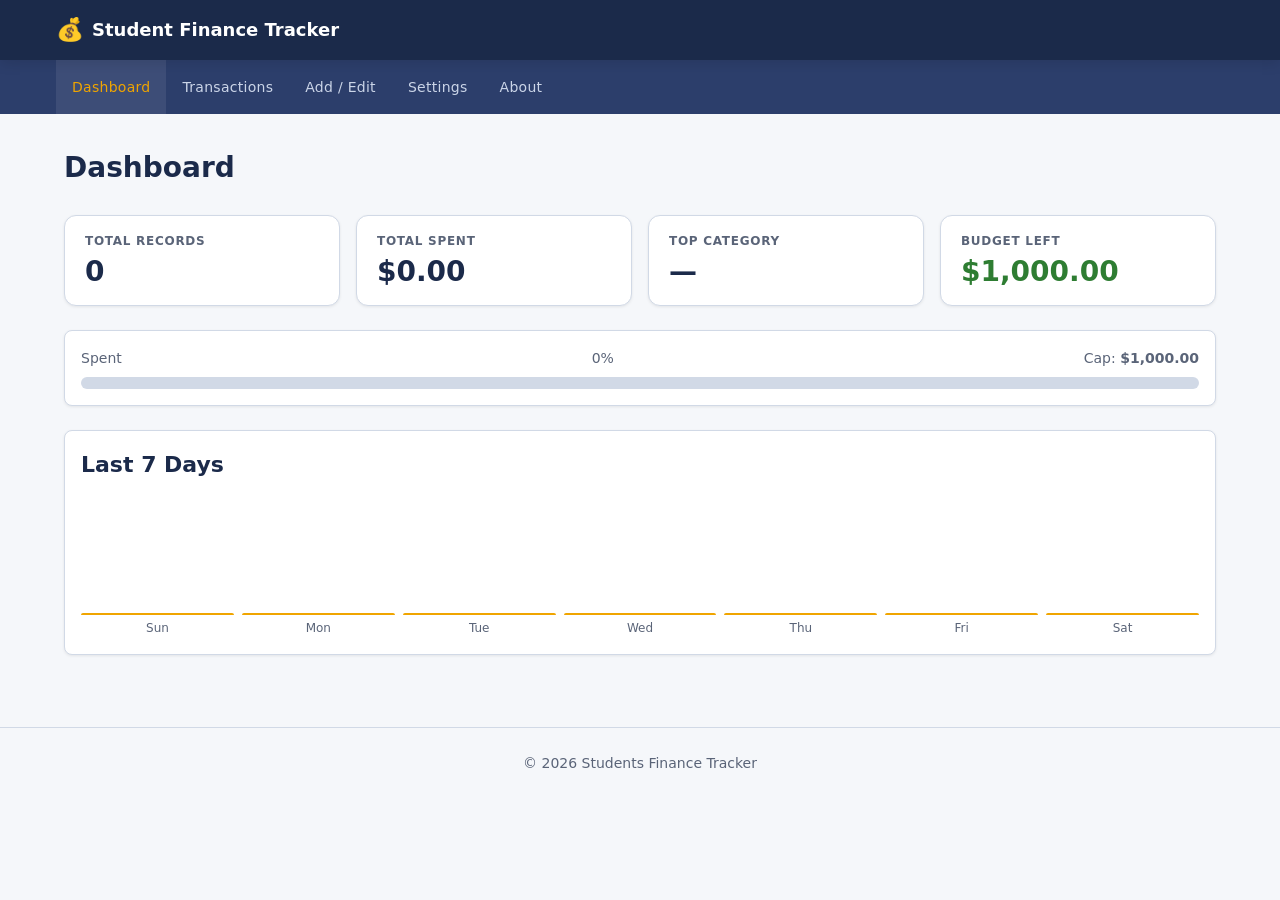
<file: index.html>
<!DOCTYPE html>
<html lang="en">
<head>
  <meta charset="UTF-8" />
  <meta name="viewport" content="width=device-width, initial-scale=1.0" />
  <title>Student Finance Tracker</title>
  <link rel="stylesheet" href="styles/base.css" />
  <link rel="stylesheet" href="styles/layout.css" />
  <link rel="stylesheet" href="styles/components.css" />
</head>
<body>

  <!-- Skip to main content (a11y) -->
  <a href="#main-content" class="skip-link">Skip to main content</a>

  <!-- ===== HEADER ===== -->
  <header class="site-header" role="banner">
    <div class="header-inner">
      <div class="brand">
        <span class="brand-icon" aria-hidden="true">💰</span>
        <span class="brand-name">Student Finance Tracker</span>
      </div>
      <button class="nav-toggle" aria-label="Toggle navigation" aria-expanded="false" aria-controls="primary-nav">
        <span class="hamburger" aria-hidden="true"></span>
      </button>
    </div>
  </header>

  <!-- ===== NAV ===== -->
  <nav id="primary-nav" class="primary-nav" aria-label="Primary navigation">
    <ul role="list">
      <li><a href="#section-dashboard" class="nav-link active" data-section="dashboard">Dashboard</a></li>
      <li><a href="#section-transactions" class="nav-link" data-section="transactions">Transactions</a></li>
      <li><a href="#section-add" class="nav-link" data-section="add">Add / Edit</a></li>
      <li><a href="#section-settings" class="nav-link" data-section="settings">Settings</a></li>
      <li><a href="#section-about" class="nav-link" data-section="about">About</a></li>
    </ul>
  </nav>

  <!-- ===== MAIN ===== -->
  <main id="main-content" class="main-content" tabindex="-1">

    <!-- ARIA live region for status messages -->
    <div id="status-msg" role="status" aria-live="polite" aria-atomic="true" class="sr-only"></div>
    <div id="alert-msg" role="alert" aria-live="assertive" aria-atomic="true" class="sr-only"></div>

    <!-- ── DASHBOARD ── -->
    <section id="section-dashboard" class="page-section active" aria-labelledby="h-dashboard">
      <h1 id="h-dashboard">Dashboard</h1>

      <div class="stats-grid">
        <article class="stat-card" aria-label="Total transactions">
          <span class="stat-label">Total Records</span>
          <span class="stat-value" id="stat-total">0</span>
        </article>
        <article class="stat-card" aria-label="Total spending">
          <span class="stat-label">Total Spent</span>
          <span class="stat-value" id="stat-sum">$0.00</span>
        </article>
        <article class="stat-card" aria-label="Top category">
          <span class="stat-label">Top Category</span>
          <span class="stat-value" id="stat-top-cat">—</span>
        </article>
        <article class="stat-card" aria-label="Budget remaining">
          <span class="stat-label">Budget Left</span>
          <span class="stat-value" id="stat-budget-left">$0.00</span>
        </article>
      </div>

      <!-- Budget cap progress -->
      <div class="budget-bar-wrap" aria-label="Budget usage">
        <div class="budget-bar-labels">
          <span>Spent</span>
          <span id="budget-bar-pct">0%</span>
          <span>Cap: <strong id="budget-cap-label">$1000.00</strong></span>
        </div>
        <div class="budget-bar-track" role="progressbar" aria-valuenow="0" aria-valuemin="0" aria-valuemax="100" aria-labelledby="h-dashboard">
          <div class="budget-bar-fill" id="budget-bar-fill"></div>
        </div>
      </div>

      <!-- Last 7 days trend chart -->
      <section class="trend-section" aria-labelledby="h-trend">
        <h2 id="h-trend">Last 7 Days</h2>
        <div class="trend-chart" id="trend-chart"></div>
      </section>
    </section>

    <!-- ── TRANSACTIONS ── -->
    <section id="section-transactions" class="page-section" aria-labelledby="h-transactions">
      <h1 id="h-transactions">Transactions</h1>

      <!-- Search & filter toolbar -->
      <div class="toolbar" role="search">
        <div class="search-wrap">
          <label for="search-input" class="sr-only">Search transactions (regex)</label>
          <input type="search" id="search-input" class="search-input" placeholder="Search (regex)…" autocomplete="off" />
          <label class="toggle-label">
            <input type="checkbox" id="search-case" />
            <span>Case sensitive</span>
          </label>
        </div>
        <div class="filter-wrap">
          <label for="filter-category" class="sr-only">Filter by category</label>
          <select id="filter-category" class="select-input">
            <option value="">All Categories</option>
          </select>
          <label for="sort-select" class="sr-only">Sort by</label>
          <select id="sort-select" class="select-input">
            <option value="date-desc">Date (Newest)</option>
            <option value="date-asc">Date (Oldest)</option>
            <option value="desc-asc">Description A→Z</option>
            <option value="desc-desc">Description Z→A</option>
            <option value="category-asc">Category A→Z</option>
            <option value="category-desc">Category Z→A</option>
            <option value="amount-asc">Amount ↑</option>
            <option value="amount-desc">Amount ↓</option>
          </select>
        </div>
      </div>

      <!-- Search error feedback -->
      <p id="search-error" class="field-error" aria-live="polite" hidden></p>

      <!-- Records table (desktop) / cards (mobile) -->
      <div id="records-container" class="records-container">
        <p class="empty-state" id="empty-state">No transactions yet. <a href="#section-add" data-section="add">Add one!</a></p>
      </div>

      <!-- Import / Export -->
      <div class="io-bar">
        <button id="btn-export" class="btn btn-secondary">Export JSON</button>
        <label class="btn btn-secondary" for="import-file">
          Import JSON
          <input type="file" id="import-file" accept=".json" class="sr-only" />
        </label>
      </div>
    </section>

    <!-- ── ADD / EDIT FORM ── -->
    <section id="section-add" class="page-section" aria-labelledby="h-add">
      <h1 id="h-add">Add the Transaction</h1>

      <form id="transaction-form" class="transaction-form" novalidate aria-label="Transaction form">
        <input type="hidden" id="edit-id" />

        <div class="form-group">
          <label for="f-description">Description <span aria-hidden="true">*</span></label>
          <input type="text" id="f-description" name="description" required
                 autocomplete="off" aria-describedby="err-description" />
          <span id="err-description" class="field-error" role="alert" aria-live="polite"></span>
        </div>

        <div class="form-group">
          <label for="f-amount">Amount (USD) <span aria-hidden="true">*</span></label>
          <input type="text" id="f-amount" name="amount" required
                 inputmode="decimal" autocomplete="off" aria-describedby="err-amount" />
          <span id="err-amount" class="field-error" role="alert" aria-live="polite"></span>
        </div>

        <div class="form-group">
          <label for="f-category">Category <span aria-hidden="true">*</span></label>
          <select id="f-category" name="category" required aria-describedby="err-category">
            <option value="">— Select —</option>
            <option value="Food">Food</option>
            <option value="Books">Books</option>
            <option value="Transport">Transport</option>
            <option value="Entertainment">Entertainment</option>
            <option value="Fees">Fees</option>
            <option value="Other">Other</option>
          </select>
          <span id="err-category" class="field-error" role="alert" aria-live="polite"></span>
        </div>

        <div class="form-group">
          <label for="f-date">Date <span aria-hidden="true">*</span></label>
          <input type="date" id="f-date" name="date" required aria-describedby="err-date" />
          <span id="err-date" class="field-error" role="alert" aria-live="polite"></span>
        </div>

        <div class="form-actions">
          <button type="submit" class="btn btn-primary" id="btn-submit">Add Transactions</button>
          <button type="button" class="btn btn-ghost" id="btn-cancel" hidden>Cancel Edit</button>
        </div>
      </form>
    </section>

    <!-- ── SETTINGS ── -->
    <section id="section-settings" class="page-section" aria-labelledby="h-settings">
      <h1 id="h-settings">Settings</h1>

      <form id="settings-form" class="settings-form" novalidate aria-label="Settings form">

        <fieldset>
          <legend>Budget Cap</legend>
          <div class="form-group">
            <label for="s-budget-cap">Monthly Cap (USD)</label>
            <input type="text" id="s-budget-cap" name="budgetCap" value="1000"
                   inputmode="decimal" aria-describedby="err-budget-cap" />
            <span id="err-budget-cap" class="field-error" role="alert" aria-live="polite"></span>
          </div>
        </fieldset>

        <fieldset>
          <legend>Currency Rates (manual)</legend>
          <p class="fieldset-hint">Set exchange rates relative to 1 USD.</p>
          <div class="form-group">
            <label for="s-rate-eur">1 USD = ? EUR</label>
            <input type="text" id="s-rate-eur" name="rateEUR" value="0.92"
                   inputmode="decimal" aria-describedby="err-rate-eur" />
            <span id="err-rate-eur" class="field-error" role="alert" aria-live="polite"></span>
          </div>
          <div class="form-group">
            <label for="s-rate-kes">1 USD = ? KES</label>
            <input type="text" id="s-rate-kes" name="rateKES" value="129.5"
                   inputmode="decimal" aria-describedby="err-rate-kes" />
            <span id="err-rate-kes" class="field-error" role="alert" aria-live="polite"></span>
          </div>
          <div class="form-group">
            <label for="s-display-currency">Display currency</label>
            <select id="s-display-currency" name="displayCurrency">
              <option value="USD">USD — US Dollar</option>
              <option value="EUR">EUR — Euro</option>
              <option value="KES">KES — Kenyan Shilling</option>
            </select>
          </div>
        </fieldset>

        <fieldset>
          <legend>Categories</legend>
          <p class="fieldset-hint">Comma-separated list of categories.</p>
          <div class="form-group">
            <label for="s-categories">Categories</label>
            <input type="text" id="s-categories" name="categories"
                   value="Food,Books,Transport,Entertainments,Fees,Others"
                   aria-describedby="err-categories" />
            <span id="err-categories" class="field-error" role="alert" aria-live="polite"></span>
          </div>
        </fieldset>

        <div class="form-actions">
          <button type="submit" class="btn btn-primary">Save Settings</button>
          <button type="button" class="btn btn-danger" id="btn-clear-data">Clear All Data</button>
        </div>
      </form>
    </section>

    <!-- ── ABOUT ── -->
    <section id="section-about" class="page-section" aria-labelledby="h-about">
      <h1 id="h-about">About</h1>
      <div class="about-card">
        <p>
          <strong>Students Finance Tracker</strong> helps to students log, categorise and analyse
          their daily spendings. Track budgets, search transactions with regex and export your
          data at any time, all stored locally in your browser.
        </p>
        <h2>Contact</h2>
        <ul class="contact-list">
          <li>
            <a href="https://github.com/pmadit-blip" target="_blank" rel="noopener noreferrer"
               aria-label="GitHub profile (opens in new tab)">
              github.com/pmadit-blip
            </a>
          </li>
          <li>
            <a href="mailto:p.madit@alustudent.com" aria-label="Send email">
              p.madit@alustudent.com
            </a>
          </li>
        </ul>
      </div>
    </section>

  </main>

  <!-- ===== FOOTER ===== -->
  <footer class="site-footer" role="contentinfo">
    <p>&copy; <span id="footer-year"></span> Students Finance Tracker</p>
  </footer>

  <script type="moduLe" src="scripts/main.js"></script>
</body>
</html>
</file>
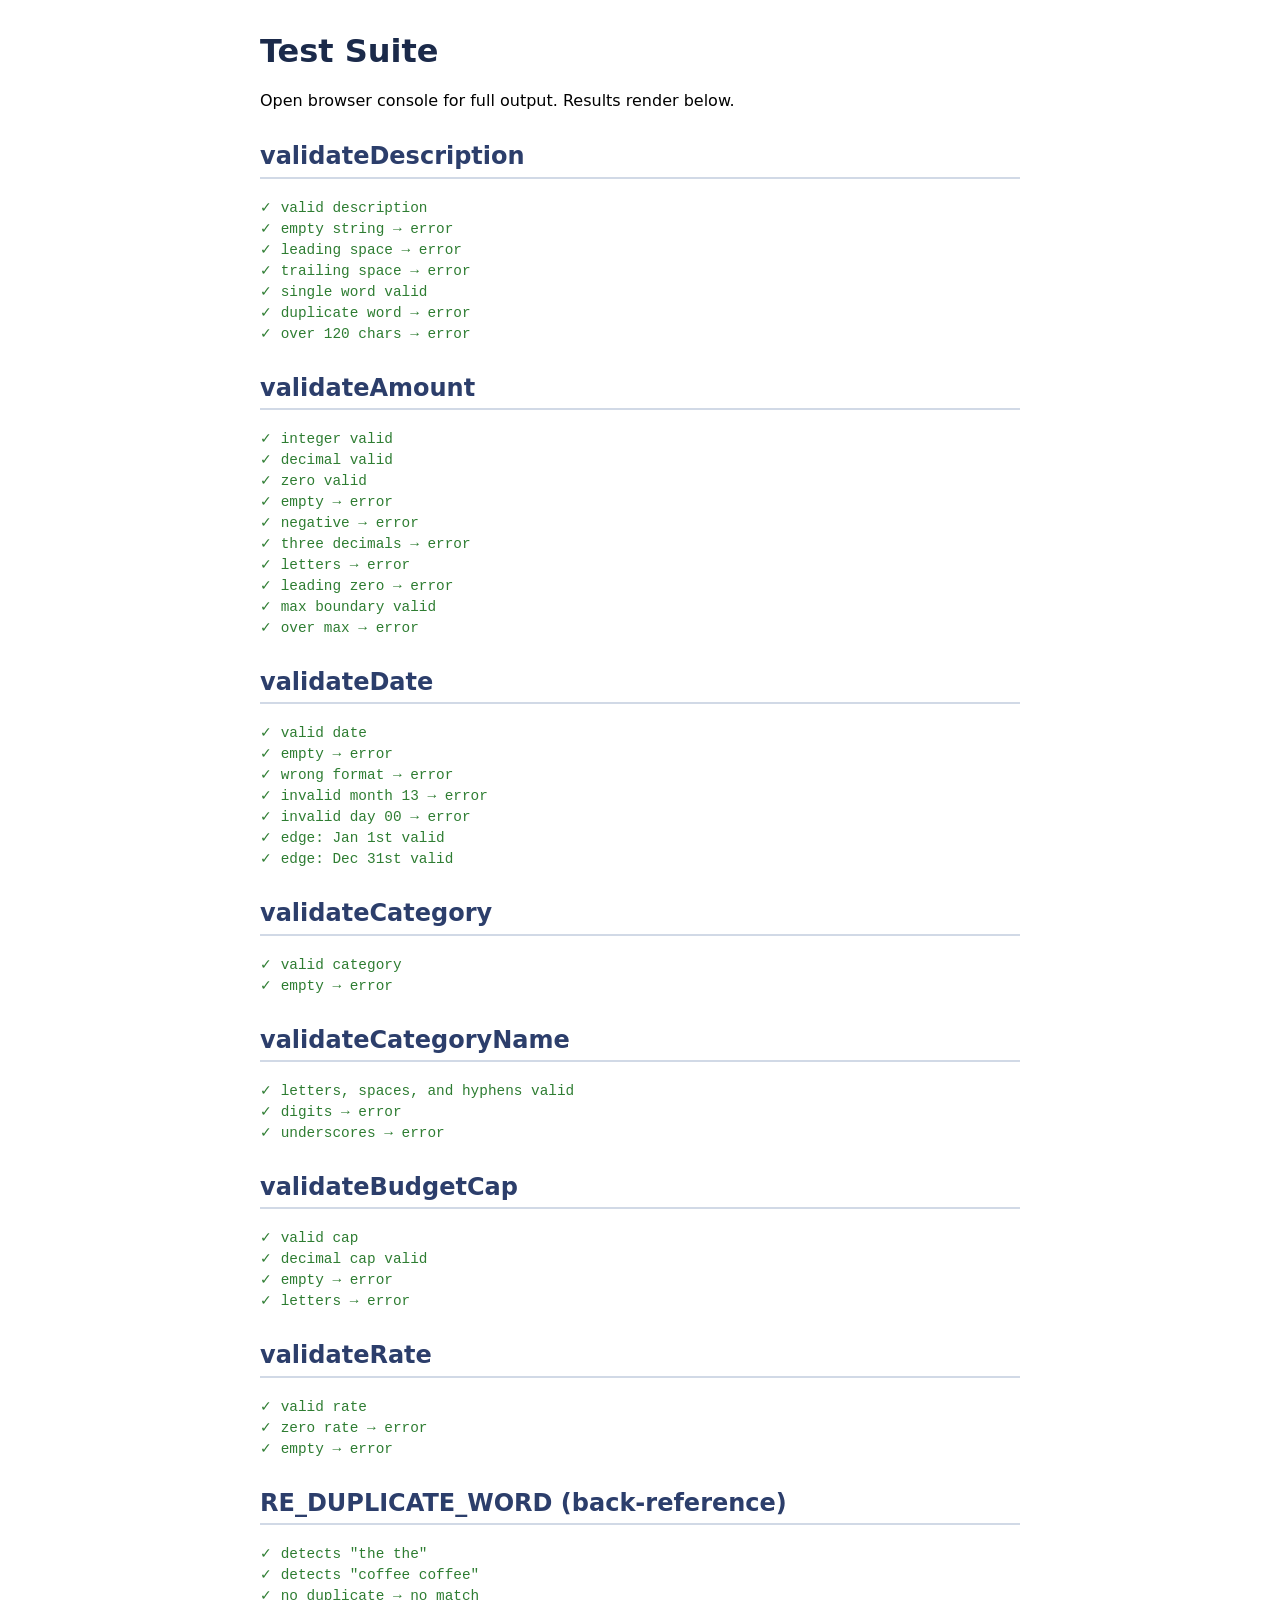
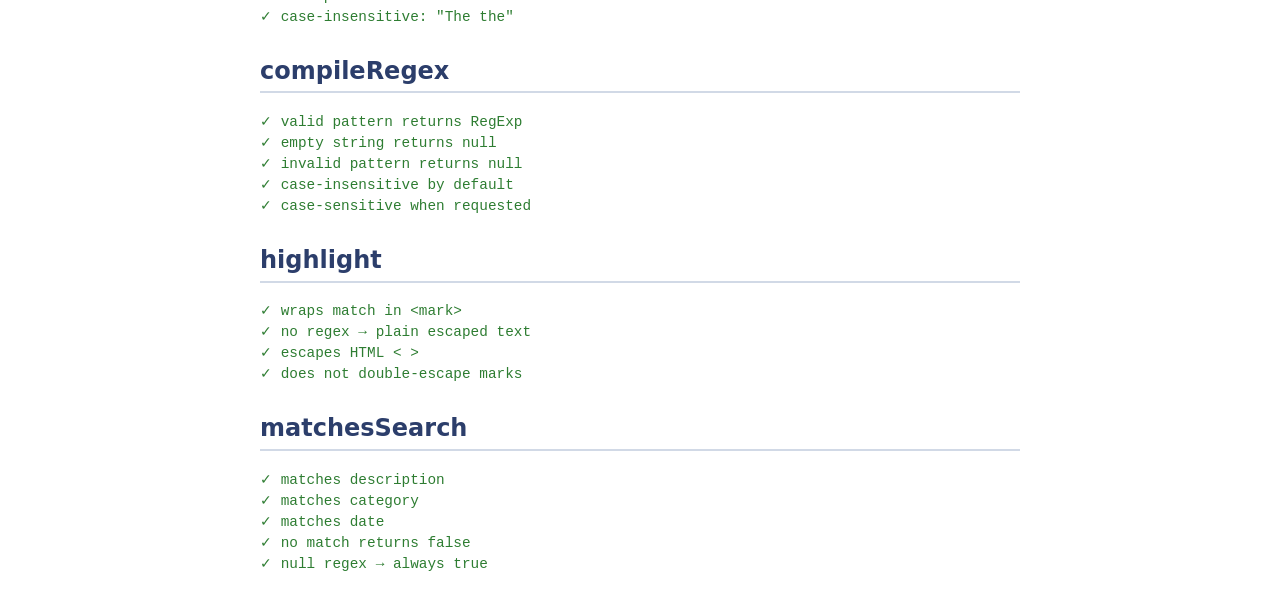
<file: tests.html>
<!DOCTYPE html>
<html lang="en">
<head>
  <meta charset="UTF-8" />
  <meta name="viewport" content="width=device-width, initial-scale=1.0" />
  <title>Tests — Student Finance Tracker</title>
  <style>
    body { font-family: system-ui, sans-serif; max-width: 760px; margin: 2rem auto; padding: 0 1rem; }
    h1   { color: #1B2A4A; }
    h2   { color: #2C3E6B; margin-top: 2rem; border-bottom: 2px solid #D1D9E6; padding-bottom: .4rem; }
    .pass { color: #2E7D32; }
    .fail { color: #C62828; font-weight: bold; }
    .result { font-family: monospace; font-size: .9rem; margin: .25rem 0; }
    #summary { margin-top: 2rem; font-size: 1.1rem; font-weight: bold; }
  </style>
</head>
<body>
  <h1>Test Suite</h1>
  <p>Open browser console for full output. Results render below.</p>
  <div id="output"></div>
  <div id="summary"></div>

<script type="module">
import {
  validateDescription, validateAmount, validateDate,
  validateCategory, validateCategoryName, validateBudgetCap, validateRate,
  RE_DUPLICATE_WORD,
} from './scripts/validators.js';
import { compileRegex, highlight, matchesSearch } from './scripts/search.js';

const out     = document.getElementById('output');
let passed = 0, failed = 0;

function assert(label, condition) {
  const ok = Boolean(condition);
  ok ? passed++ : failed++;
  const p = document.createElement('p');
  p.className = `result ${ok ? 'pass' : 'fail'}`;
  p.textContent = `${ok ? '✓' : '✗'} ${label}`;
  out.appendChild(p);
}

function section(title) {
  const h = document.createElement('h2');
  h.textContent = title;
  out.appendChild(h);
}

// ── validateDescription ────────────────────────────────────
section('validateDescription');
assert('valid description',                  validateDescription('Lunch at cafeteria') === null);
assert('empty string → error',               validateDescription('') !== null);
assert('leading space → error',              validateDescription(' Lunch') !== null);
assert('trailing space → error',             validateDescription('Lunch ') !== null);
assert('single word valid',                  validateDescription('Coffee') === null);
assert('duplicate word → error',             validateDescription('the the coffee') !== null);
assert('over 120 chars → error',             validateDescription('a'.repeat(121)) !== null);

// ── validateAmount ─────────────────────────────────────────
section('validateAmount');
assert('integer valid',                      validateAmount('12') === null);
assert('decimal valid',                      validateAmount('12.50') === null);
assert('zero valid',                         validateAmount('0') === null);
assert('empty → error',                      validateAmount('') !== null);
assert('negative → error',                   validateAmount('-5') !== null);
assert('three decimals → error',             validateAmount('1.123') !== null);
assert('letters → error',                    validateAmount('abc') !== null);
assert('leading zero → error',               validateAmount('01') !== null);
assert('max boundary valid',                 validateAmount('99999.99') === null);
assert('over max → error',                   validateAmount('100000') !== null);

// ── validateDate ───────────────────────────────────────────
section('validateDate');
assert('valid date',                         validateDate('2025-09-25') === null);
assert('empty → error',                      validateDate('') !== null);
assert('wrong format → error',               validateDate('25-09-2025') !== null);
assert('invalid month 13 → error',           validateDate('2025-13-01') !== null);
assert('invalid day 00 → error',             validateDate('2025-09-00') !== null);
assert('edge: Jan 1st valid',                validateDate('2025-01-01') === null);
assert('edge: Dec 31st valid',               validateDate('2025-12-31') === null);

// ── validateCategory ──────────────────────────────────────
section('validateCategory');
assert('valid category',                     validateCategory('Food') === null);
assert('empty → error',                      validateCategory('') !== null);

// ── validateCategoryName ──────────────────────────────────
section('validateCategoryName');
assert('letters, spaces, and hyphens valid', validateCategoryName('Self Care') === null);
assert('digits → error',                      validateCategoryName('Books123') !== null);
assert('underscores → error',                 validateCategoryName('Self_Care') !== null);

// ── validateBudgetCap ─────────────────────────────────────
section('validateBudgetCap');
assert('valid cap',                          validateBudgetCap('1000') === null);
assert('decimal cap valid',                  validateBudgetCap('999.99') === null);
assert('empty → error',                      validateBudgetCap('') !== null);
assert('letters → error',                    validateBudgetCap('abc') !== null);

// ── validateRate ──────────────────────────────────────────
section('validateRate');
assert('valid rate',                         validateRate('0.92') === null);
assert('zero rate → error',                  validateRate('0') !== null);
assert('empty → error',                      validateRate('') !== null);

// ── RE_DUPLICATE_WORD (advanced back-reference) ────────────
section('RE_DUPLICATE_WORD (back-reference)');
assert('detects "the the"',                  RE_DUPLICATE_WORD.test('the the coffee'));
assert('detects "coffee coffee"',            RE_DUPLICATE_WORD.test('I had coffee coffee'));
assert('no duplicate → no match',            !RE_DUPLICATE_WORD.test('I had coffee'));
assert('case-insensitive: "The the"',        RE_DUPLICATE_WORD.test('The the book'));

// ── compileRegex ──────────────────────────────────────────
section('compileRegex');
assert('valid pattern returns RegExp',       compileRegex('food') instanceof RegExp);
assert('empty string returns null',          compileRegex('') === null);
assert('invalid pattern returns null',       compileRegex('[invalid') === null);
assert('case-insensitive by default',        compileRegex('food').flags.includes('i'));
assert('case-sensitive when requested',      !compileRegex('food', true).flags.includes('i'));

// ── highlight ─────────────────────────────────────────────
section('highlight');
const re = compileRegex('coffee');
assert('wraps match in <mark>',              highlight('Coffee shop', re).includes('<mark>'));
assert('no regex → plain escaped text',      highlight('Coffee shop', null) === 'Coffee shop');
assert('escapes HTML < >',                   highlight('<script>', null) === '&lt;script&gt;');
assert('does not double-escape marks',       !highlight('Coffee', re).includes('&lt;mark&gt;'));

// ── matchesSearch ─────────────────────────────────────────
section('matchesSearch');
const rec = { description: 'Coffee with friends', category: 'Entertainment', date: '2025-09-28', amount: 8.75 };
assert('matches description',                matchesSearch(rec, compileRegex('coffee')));
assert('matches category',                   matchesSearch(rec, compileRegex('entertainment')));
assert('matches date',                       matchesSearch(rec, compileRegex('2025')));
assert('no match returns false',             !matchesSearch(rec, compileRegex('xyz123')));
assert('null regex → always true',           matchesSearch(rec, null));

// ── Summary ───────────────────────────────────────────────
const summary = document.getElementById('summary');
summary.textContent = `Results: ${passed} passed, ${failed} failed out of ${passed + failed} tests.`;
summary.style.color = failed === 0 ? '#2E7D32' : '#C62828';
</script>
</body>
</html>
</file>
<file: styles/base.css>
/* ============================================================
   BASE.CSS — reset, custom properties, typography, utilities
   ============================================================ */

/* ── Custom Properties ── */
:root {
  /* Colors */
  --clr-primary:     #1B2A4A;
  --clr-primary-lt:  #2C3E6B;
  --clr-accent:      #F0A500;
  --clr-accent-dk:   #C88600;
  --clr-success:     #2E7D32;
  --clr-danger:      #C62828;
  --clr-bg:          #F5F7FA;
  --clr-surface:     #FFFFFF;
  --clr-border:      #D1D9E6;
  --clr-text:        #1A1A2E;
  --clr-text-muted:  #5A6478;
  --clr-mark:        #FFF176;

  /* Typography */
  --font-base: 'Segoe UI', system-ui, -apple-system, sans-serif;
  --font-mono: 'Courier New', monospace;
  --fs-xs:   0.75rem;
  --fs-sm:   0.875rem;
  --fs-base: 1rem;
  --fs-lg:   1.125rem;
  --fs-xl:   1.375rem;
  --fs-2xl:  1.75rem;

  /* Spacing */
  --sp-1: 0.25rem;
  --sp-2: 0.5rem;
  --sp-3: 0.75rem;
  --sp-4: 1rem;
  --sp-5: 1.25rem;
  --sp-6: 1.5rem;
  --sp-8: 2rem;
  --sp-10: 2.5rem;
  --sp-12: 3rem;

  /* Borders & Radius */
  --radius-sm: 4px;
  --radius-md: 8px;
  --radius-lg: 12px;
  --border: 1px solid var(--clr-border);

  /* Shadows */
  --shadow-sm: 0 1px 3px rgba(0,0,0,.08);
  --shadow-md: 0 4px 12px rgba(0,0,0,.10);

  /* Transitions */
  --transition: 200ms ease;
}

/* ── Reset ── */
*, *::before, *::after { box-sizing: border-box; margin: 0; padding: 0; }

[hidden] { display: none !important; }

html { scroll-behavior: smooth; }

body {
  font-family: var(--font-base);
  font-size: var(--fs-base);
  color: var(--clr-text);
  background: var(--clr-bg);
  line-height: 1.6;
  min-height: 100vh;
}

img, svg { display: block; max-width: 100%; }

ul, ol { list-style: none; }

a { color: var(--clr-accent-dk); text-decoration: underline; }
a:hover { color: var(--clr-primary); }

button { font-family: inherit; cursor: pointer; }

input, select, textarea, button {
  font-family: inherit;
  font-size: var(--fs-base);
}

/* ── Focus Styles (visible for keyboard nav) ── */
:focus-visible {
  outline: 3px solid var(--clr-accent);
  outline-offset: 2px;
  border-radius: var(--radius-sm);
}

/* ── Typography ── */
h1 { font-size: var(--fs-2xl); font-weight: 700; color: var(--clr-primary); margin-bottom: var(--sp-6); }
h2 { font-size: var(--fs-xl);  font-weight: 600; color: var(--clr-primary); margin-bottom: var(--sp-4); }
h3 { font-size: var(--fs-lg);  font-weight: 600; margin-bottom: var(--sp-3); }

p { margin-bottom: var(--sp-4); }

/* ── Utility Classes ── */
.sr-only {
  position: absolute;
  width: 1px; height: 1px;
  padding: 0; margin: -1px;
  overflow: hidden;
  clip: rect(0,0,0,0);
  white-space: nowrap;
  border: 0;
}

.skip-link {
  position: absolute;
  top: -100%;
  left: var(--sp-4);
  background: var(--clr-accent);
  color: var(--clr-primary);
  font-weight: 700;
  padding: var(--sp-2) var(--sp-4);
  border-radius: var(--radius-md);
  z-index: 9999;
  text-decoration: none;
  transition: top var(--transition);
}
.skip-link:focus { top: var(--sp-4); }

mark {
  background: var(--clr-mark);
  color: var(--clr-text);
  border-radius: 2px;
  padding: 0 2px;
}

.empty-state {
  text-align: center;
  color: var(--clr-text-muted);
  padding: var(--sp-10) var(--sp-4);
  font-size: var(--fs-lg);
}

.field-error {
  display: block;
  font-size: var(--fs-xs);
  color: var(--clr-danger);
  margin-top: var(--sp-1);
  min-height: 1.2em;
}

.settings-form fieldset .form-group { margin-bottom: var(--sp-3); }
.settings-form fieldset .field-error:empty {
  min-height: 0;
  margin-top: 0;
}

.fieldset-hint {
  font-size: var(--fs-sm);
  color: var(--clr-text-muted);
  margin-bottom: var(--sp-3);
}

@media (prefers-reduced-motion: reduce) {
  *,
  *::before,
  *::after {
    animation-duration: 0.01ms !important;
    animation-iteration-count: 1 !important;
    scroll-behavior: auto !important;
    transition-duration: 0.01ms !important;
  }
}
</file>
<file: styles/layout.css>
/* ============================================================
   LAYOUT.CSS — mobile-first, flexbox, 3 breakpoints
   ============================================================ */

/* ── Site Shell ── */
.site-header {
  background: var(--clr-primary);
  color: #fff;
  position: sticky;
  top: 0;
  z-index: 100;
  box-shadow: var(--shadow-md);
}

.header-inner {
  display: flex;
  align-items: center;
  justify-content: space-between;
  padding: var(--sp-3) var(--sp-4);
  max-width: 1200px;
  margin: 0 auto;
}

.brand {
  display: flex;
  align-items: center;
  gap: var(--sp-2);
  font-size: var(--fs-lg);
  font-weight: 700;
  color: #fff;
  text-decoration: none;
}

.brand-icon { font-size: 1.4rem; }

/* ── Hamburger (mobile) ── */
.nav-toggle {
  display: flex;
  flex-direction: column;
  justify-content: center;
  gap: 5px;
  background: none;
  border: none;
  padding: var(--sp-2);
  border-radius: var(--radius-sm);
  color: #fff;
}

.hamburger,
.hamburger::before,
.hamburger::after {
  display: block;
  width: 22px;
  height: 2px;
  background: #fff;
  border-radius: 2px;
  transition: transform var(--transition), opacity var(--transition);
}
.hamburger { position: relative; }
.hamburger::before,
.hamburger::after {
  content: '';
  position: absolute;
  left: 0;
}
.hamburger::before { top: -6px; }
.hamburger::after  { top:  6px; }

/* open state */
.nav-toggle[aria-expanded="true"] .hamburger { background: transparent; }
.nav-toggle[aria-expanded="true"] .hamburger::before { transform: rotate(45deg) translate(4px, 4px); }
.nav-toggle[aria-expanded="true"] .hamburger::after  { transform: rotate(-45deg) translate(4px, -4px); }

/* ── Primary Nav ── */
.primary-nav {
  background: var(--clr-primary-lt);
  max-height: 0;
  overflow: hidden;
  transition: max-height 300ms ease;
}

.primary-nav.open { max-height: 400px; }

.primary-nav ul {
  display: flex;
  flex-direction: column;
  padding: var(--sp-2) 0;
  max-width: 1200px;
  margin: 0 auto;
}

.nav-link {
  display: block;
  padding: var(--sp-3) var(--sp-5);
  color: #CBD5E8;
  text-decoration: none;
  font-size: var(--fs-sm);
  font-weight: 500;
  letter-spacing: 0.02em;
  transition: background var(--transition), color var(--transition);
}

.nav-link:hover,
.nav-link.active {
  background: rgba(255,255,255,.08);
  color: var(--clr-accent);
}

/* ── Main Content ── */
.main-content {
  max-width: 1200px;
  margin: 0 auto;
  padding: var(--sp-6) var(--sp-4);
}

/* ── Page Sections (SPA show/hide) ── */
.page-section { display: none; }
.page-section.active { display: block; }

/* ── Stats Grid ── */
.stats-grid {
  display: grid;
  grid-template-columns: 1fr 1fr;
  gap: var(--sp-4);
  margin-bottom: var(--sp-6);
}

/* ── Budget Bar ── */
.budget-bar-wrap {
  background: var(--clr-surface);
  border: var(--border);
  border-radius: var(--radius-md);
  padding: var(--sp-4);
  margin-bottom: var(--sp-6);
  box-shadow: var(--shadow-sm);
}

.budget-bar-labels {
  display: flex;
  justify-content: space-between;
  font-size: var(--fs-sm);
  color: var(--clr-text-muted);
  margin-bottom: var(--sp-2);
}

.budget-bar-track {
  height: 12px;
  background: var(--clr-border);
  border-radius: 99px;
  overflow: hidden;
}

.budget-bar-fill {
  height: 100%;
  width: 0%;
  background: var(--clr-success);
  border-radius: 99px;
  transition: width 500ms ease, background 300ms ease;
}

.budget-bar-fill.over { background: var(--clr-danger); }

/* ── Trend Chart ── */
.trend-section {
  background: var(--clr-surface);
  border: var(--border);
  border-radius: var(--radius-md);
  padding: var(--sp-4);
  box-shadow: var(--shadow-sm);
}

.trend-chart {
  display: flex;
  align-items: flex-end;
  gap: var(--sp-2);
  height: 100px;
  padding-top: var(--sp-2);
}

/* ── Toolbar ── */
.toolbar {
  display: flex;
  flex-direction: column;
  gap: var(--sp-3);
  margin-bottom: var(--sp-4);
}

.search-wrap {
  display: flex;
  flex-direction: column;
  gap: var(--sp-2);
}

.filter-wrap {
  display: flex;
  gap: var(--sp-3);
  flex-wrap: wrap;
}

/* ── Records Container ── */
.records-container { margin-bottom: var(--sp-4); }

/* ── I/O Bar ── */
.io-bar {
  display: flex;
  gap: var(--sp-3);
  flex-wrap: wrap;
  margin-top: var(--sp-4);
}

/* ── Forms ── */
.transaction-form,
.settings-form {
  background: var(--clr-surface);
  border: var(--border);
  border-radius: var(--radius-lg);
  padding: var(--sp-6);
  box-shadow: var(--shadow-sm);
  max-width: 560px;
}

.form-group {
  display: flex;
  flex-direction: column;
  gap: var(--sp-1);
  margin-bottom: var(--sp-5);
}

.form-actions {
  display: flex;
  gap: var(--sp-3);
  flex-wrap: wrap;
  margin-top: var(--sp-2);
}

fieldset {
  border: var(--border);
  border-radius: var(--radius-md);
  padding: var(--sp-4);
  margin-bottom: var(--sp-5);
}

legend {
  font-weight: 600;
  color: var(--clr-primary);
  padding: 0 var(--sp-2);
  font-size: var(--fs-sm);
}

/* ── About ── */
.about-card {
  background: var(--clr-surface);
  border: var(--border);
  border-radius: var(--radius-lg);
  padding: var(--sp-6);
  box-shadow: var(--shadow-sm);
  max-width: 600px;
}

.contact-list { display: flex; flex-direction: column; gap: var(--sp-2); }

/* ── Footer ── */
.site-footer {
  text-align: center;
  padding: var(--sp-6) var(--sp-4);
  font-size: var(--fs-sm);
  color: var(--clr-text-muted);
  border-top: var(--border);
  margin-top: var(--sp-10);
}

/* ============================================================
   BREAKPOINT: Tablet — 768px
   ============================================================ */
@media (min-width: 768px) {
  .nav-toggle { display: none; }

  .primary-nav {
    max-height: none;
    overflow: visible;
    background: var(--clr-primary-lt);
  }

  .primary-nav ul {
    flex-direction: row;
    padding: 0 var(--sp-4);
  }

  .nav-link { padding: var(--sp-4) var(--sp-4); }

  .stats-grid { grid-template-columns: repeat(4, 1fr); }

  .toolbar {
    flex-direction: column;
  }

  .search-wrap {
    width: 100%;
    flex-direction: row;
    align-items: center;
  }

  .search-wrap .search-input {
    flex: 1;
    min-width: 0;
  }

  .filter-wrap {
    width: 100%;
    flex-wrap: nowrap;
  }

  .filter-wrap .select-input {
    flex: 1;
    min-width: 0;
  }

  .transaction-form,
  .settings-form { max-width: 640px; }
}

/* ============================================================
   BREAKPOINT: Desktop — 1024px
   ============================================================ */
@media (min-width: 1024px) {
  .main-content { padding: var(--sp-8) var(--sp-6); }

  .trend-chart { height: 140px; }

  .transaction-form,
  .settings-form { max-width: 720px; }
}
</file>
<file: styles/components.css>
/* ============================================================
   COMPONENTS.CSS — buttons, inputs, table, cards, animations
   ============================================================ */

/* ── Buttons ── */
.btn {
  display: inline-flex;
  align-items: center;
  justify-content: center;
  gap: var(--sp-2);
  padding: var(--sp-2) var(--sp-5);
  border-radius: var(--radius-md);
  font-weight: 600;
  font-size: var(--fs-sm);
  border: 2px solid transparent;
  text-decoration: none;
  transition: background var(--transition), color var(--transition),
              border-color var(--transition), transform 100ms ease,
              box-shadow var(--transition);
  white-space: nowrap;
}

.btn:active { transform: scale(0.97); }

.btn-primary {
  background: var(--clr-accent);
  color: var(--clr-primary);
  border-color: var(--clr-accent);
}
.btn-primary:hover {
  background: var(--clr-accent-dk);
  border-color: var(--clr-accent-dk);
  box-shadow: 0 4px 10px rgba(240,165,0,.35);
}

.btn-secondary {
  background: var(--clr-surface);
  color: var(--clr-primary);
  border-color: var(--clr-border);
}
.btn-secondary:hover {
  background: var(--clr-bg);
  border-color: var(--clr-primary);
}

.btn-ghost {
  background: transparent;
  color: var(--clr-text-muted);
  border-color: transparent;
}
.btn-ghost:hover { color: var(--clr-primary); background: var(--clr-bg); }

.btn-danger {
  background: var(--clr-danger);
  color: #fff;
  border-color: var(--clr-danger);
}
.btn-danger:hover { background: #a31f1f; border-color: #a31f1f; }

.btn-icon {
  padding: var(--sp-1) var(--sp-2);
  font-size: var(--fs-sm);
  border-radius: var(--radius-sm);
}

/* ── Inputs & Selects ── */
.search-input,
.select-input,
.transaction-form input,
.transaction-form select,
.settings-form input,
.settings-form select {
  width: 100%;
  padding: var(--sp-2) var(--sp-3);
  border: var(--border);
  border-radius: var(--radius-md);
  background: var(--clr-surface);
  color: var(--clr-text);
  transition: border-color var(--transition), box-shadow var(--transition);
}

.search-input:focus,
.select-input:focus,
.transaction-form input:focus,
.transaction-form select:focus,
.settings-form input:focus,
.settings-form select:focus {
  border-color: var(--clr-accent);
  box-shadow: 0 0 0 3px rgba(240,165,0,.20);
  outline: none;
}

.transaction-form input[aria-invalid="true"],
.transaction-form select[aria-invalid="true"],
.settings-form input[aria-invalid="true"] {
  border-color: var(--clr-danger);
  box-shadow: 0 0 0 3px rgba(198,40,40,.15);
}

.search-input { min-width: 220px; }
.select-input { width: auto; min-width: 140px; }

label {
  font-size: var(--fs-sm);
  font-weight: 600;
  color: var(--clr-primary);
}

.toggle-label {
  display: flex;
  align-items: center;
  gap: var(--sp-2);
  font-size: var(--fs-sm);
  font-weight: 400;
  color: var(--clr-text-muted);
  cursor: pointer;
  white-space: nowrap;
}

/* ── Stat Cards ── */
.stat-card {
  background: var(--clr-surface);
  border: var(--border);
  border-radius: var(--radius-lg);
  padding: var(--sp-4) var(--sp-5);
  box-shadow: var(--shadow-sm);
  display: flex;
  flex-direction: column;
  gap: var(--sp-1);
  transition: box-shadow var(--transition), transform var(--transition);
}

.stat-card:hover {
  box-shadow: var(--shadow-md);
  transform: translateY(-2px);
}

.stat-label {
  font-size: var(--fs-xs);
  font-weight: 600;
  text-transform: uppercase;
  letter-spacing: 0.06em;
  color: var(--clr-text-muted);
}

.stat-value {
  font-size: var(--fs-2xl);
  font-weight: 700;
  color: var(--clr-primary);
  line-height: 1.2;
}

/* ── Trend Chart Bars ── */
.trend-bar-wrap {
  position: relative;
  display: flex;
  flex-direction: column;
  align-items: center;
  justify-content: flex-end;
  height: 100%;
  padding-bottom: calc(var(--fs-xs) * 1.6 + var(--sp-1));
  flex: 1;
}

.trend-bar {
  width: 100%;
  flex-shrink: 0;
  background: var(--clr-accent);
  border-radius: var(--radius-sm) var(--radius-sm) 0 0;
  min-height: 2px;
  transition: height 600ms ease;
  position: relative;
}

.trend-bar:hover::after {
  content: attr(data-amount);
  position: absolute;
  bottom: calc(100% + 4px);
  left: 50%;
  transform: translateX(-50%);
  background: var(--clr-primary);
  color: #fff;
  font-size: var(--fs-xs);
  padding: 2px 6px;
  border-radius: var(--radius-sm);
  white-space: nowrap;
  pointer-events: none;
}

.trend-label {
  position: absolute;
  right: 0;
  bottom: 0;
  left: 0;
  font-size: var(--fs-xs);
  color: var(--clr-text-muted);
  text-align: center;
}

/* ── Records Table (desktop) ── */
.records-table {
  width: 100%;
  border-collapse: collapse;
  font-size: var(--fs-sm);
  background: var(--clr-surface);
  border-radius: var(--radius-lg);
  overflow: hidden;
  box-shadow: var(--shadow-sm);
}

.records-table thead {
  background: var(--clr-primary);
  color: #fff;
}

.records-table th {
  padding: var(--sp-3) var(--sp-4);
  text-align: left;
  font-weight: 600;
  font-size: var(--fs-xs);
  text-transform: uppercase;
  letter-spacing: 0.05em;
  white-space: nowrap;
}

.records-table th button {
  background: none;
  border: none;
  color: inherit;
  font: inherit;
  cursor: pointer;
  display: flex;
  align-items: center;
  gap: var(--sp-1);
  padding: 0;
  text-transform: uppercase;
  letter-spacing: 0.05em;
  font-size: var(--fs-xs);
  font-weight: 600;
}

.records-table th button:hover { color: var(--clr-accent); }

.records-table td {
  padding: var(--sp-3) var(--sp-4);
  border-bottom: 1px solid var(--clr-border);
  vertical-align: middle;
}

.records-table tbody tr:last-child td { border-bottom: none; }

.records-table tbody tr {
  transition: background var(--transition);
}
.records-table tbody tr:hover { background: #F0F4FF; }

/* inline edit row */
.records-table tr.editing { background: #FFFBEA; }

.records-table .td-actions {
  display: flex;
  gap: var(--sp-2);
  white-space: nowrap;
}

.category-badge {
  display: inline-block;
  padding: 2px var(--sp-2);
  border-radius: 99px;
  font-size: var(--fs-xs);
  font-weight: 600;
  background: var(--clr-bg);
  color: var(--clr-primary);
  border: 1px solid var(--clr-border);
}

/* ── Transaction Cards (mobile) ── */
.record-card {
  background: var(--clr-surface);
  border: var(--border);
  border-radius: var(--radius-lg);
  padding: var(--sp-4);
  margin-bottom: var(--sp-3);
  box-shadow: var(--shadow-sm);
  animation: slideIn 200ms ease;
}

.record-card-header {
  display: flex;
  justify-content: space-between;
  align-items: flex-start;
  gap: var(--sp-2);
  margin-bottom: var(--sp-2);
}

.record-card-title {
  font-weight: 600;
  font-size: var(--fs-base);
  color: var(--clr-primary);
  flex: 1;
}

.record-card-amount {
  font-weight: 700;
  font-size: var(--fs-lg);
  color: var(--clr-text);
  white-space: nowrap;
}

.record-card-meta {
  display: flex;
  gap: var(--sp-3);
  font-size: var(--fs-xs);
  color: var(--clr-text-muted);
  margin-bottom: var(--sp-3);
  flex-wrap: wrap;
}

.record-card-actions {
  display: flex;
  gap: var(--sp-2);
}

/* ── Inline Edit Inputs (in table) ── */
.inline-input {
  width: 100%;
  padding: var(--sp-1) var(--sp-2);
  border: 1px solid var(--clr-accent);
  border-radius: var(--radius-sm);
  font-size: var(--fs-sm);
  background: #FFFBEA;
}

/* ── Animations ── */
@keyframes slideIn {
  from { opacity: 0; transform: translateY(8px); }
  to   { opacity: 1; transform: translateY(0); }
}

@keyframes fadeIn {
  from { opacity: 0; }
  to   { opacity: 1; }
}

@keyframes pulse {
  0%, 100% { box-shadow: 0 0 0 0 rgba(240,165,0,.4); }
  50%       { box-shadow: 0 0 0 8px rgba(240,165,0,0); }
}

.page-section.active { animation: fadeIn 200ms ease; }

.stat-card.updated { animation: pulse 600ms ease; }

/* ── Responsive: hide table on mobile, show cards ── */
.table-wrap { display: none; }
.cards-wrap  { display: block; }

@media (min-width: 768px) {
  .table-wrap { display: block; }
  .cards-wrap  { display: none; }
}

/* ── Confirm Dialog overlay ── */
.dialog-overlay {
  position: fixed;
  inset: 0;
  background: rgba(0,0,0,.45);
  display: flex;
  align-items: center;
  justify-content: center;
  z-index: 200;
  animation: fadeIn 150ms ease;
}

.dialog-box {
  background: var(--clr-surface);
  border-radius: var(--radius-lg);
  padding: var(--sp-6);
  max-width: 360px;
  width: 90%;
  box-shadow: var(--shadow-md);
}

.dialog-box h2 { margin-bottom: var(--sp-3); font-size: var(--fs-lg); }
.dialog-box p  { margin-bottom: var(--sp-5); color: var(--clr-text-muted); }

.dialog-actions {
  display: flex;
  gap: var(--sp-3);
  justify-content: flex-end;
}
</file>
